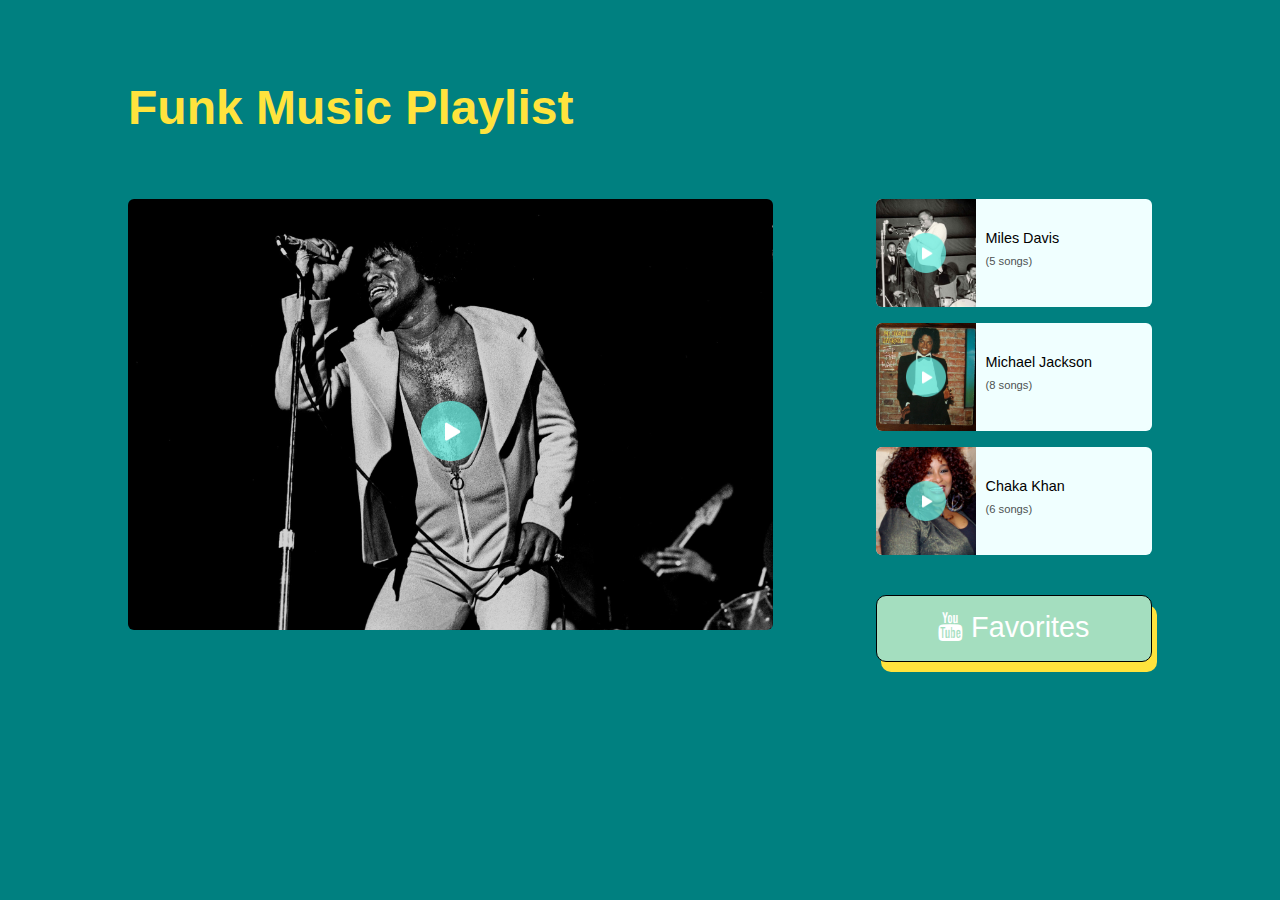
<file: index.html>
<!DOCTYPE html>
<html lang="en">
<head>
    <meta charset="UTF-8">
    <meta http-equiv="X-UA-Compatible" content="IE=edge">
    <meta name="viewport" content="width=device-width, initial-scale=1.0">
    <link rel="stylesheet" href="style.css">
    <link rel="stylesheet" href="https://cdnjs.cloudflare.com/ajax/libs/font-awesome/4.7.0/css/font-awesome.min.css">
    <title>Funk Music Playlist</title>
</head>
<body>
   <div class="hero" id="containerMain">
    <h1>Funk Music Playlist</h1>
    <div class="container" >
        <div class="feature-img">
            <img src="images/james-brown.jpg" alt="james-brown" width="100%">
            <img src="images/play.png" alt="play button" class="play-btn"
                    onclick="playAudio('')" >
        </div>

        <div class="sidebar">
            <div class="sidebar-item">
                <div class="sidebar-img">
                    <img src="images/miles-davies.jpg" alt="miles-davies" width="100%" class="thumbnail">
                    <a href="miles-davis.html"><img src="images/play.png" alt="play button" class="play-btn small"></a>
                </div>

                <p>Miles Davis <br> <span class="song">(5 songs)</span></p>
            </div>
            <div class="sidebar-item">
                <div class="sidebar-img">
                    <img src="images/michael-jackson.jpg" alt="michael-jackson" width="100%" class="thumbnail">
                    <a href="michael-jackson.html"><img src="images/play.png" alt="play button" class="play-btn small"></a>
                </div>
                <p>Michael Jackson <br> <span class="song">(8 songs)</span></p>
            </div>
            <div class="sidebar-item">
                <div class="sidebar-img">
                    <img src="images/chaka-khan.jpg" alt="" width="100%" class="thumbnail">
                    <a href="chaka-khan.html"><img src="images/play.png" alt="play button" class="play-btn small"></a>
                </div>
                <p>Chaka Khan <br> <span class="song">(6 songs)</span></p>
            </div>
            <div class="siderbar-item">
                <a href="https://youtube.com/playlist?list=PL-xaGXyDUTwDQY3eEZw766Z1m9Cd50E6j" target="_blank" ><button class="youtube"><i class="fa fa-youtube"></i> Favorites  </button></a>
            </div>
        </div>

        
    </div>
   </div>

   <div class="audio-player" id="audioPlayer">
        <div class="box-wrap">
            <iframe class="playlist" width="100%" height=350px id="myAudio" scrolling="no" frameborder="no" allow="autoplay" src="https://w.soundcloud.com/player/?url=https%3A//api.soundcloud.com/playlists/1469155408&color=%23008080&auto_play=false&hide_related=false&show_comments=true&show_user=true&show_reposts=false&show_teaser=true"></iframe><div style="font-size: 10px; color: #cccccc;line-break: anywhere;word-break: normal;overflow: hidden;white-space: nowrap;text-overflow: ellipsis; font-family: Interstate,Lucida Grande,Lucida Sans Unicode,Lucida Sans,Garuda,Verdana,Tahoma,sans-serif;font-weight: 100;"><a href="https://soundcloud.com/naomi-pham-508923092" title="Naomi Pham" target="_blank" style="color: #cccccc; text-decoration: none;">Naomi Pham</a> · <a href="https://soundcloud.com/naomi-pham-508923092/sets/james-brown" title="James Brown" target="_blank" style="color: #cccccc; text-decoration: none;">James Brown</a></div>
            <img src="images/close.png" alt="close button" class="close-btn"
            onclick="stopAudio()" >
            <div class="artist-detail">
                <h2>James Brown</h2>
                <div class="artist-wiki"><q>American singer, dancer, musician, record producer, and bandleader. The central progenitor of funk music and a major figure of 20th century ... </q></div>
                <br><a href="https://en.wikipedia.org/wiki/James_Brown" target="_blank" >Read more on Wikipedia</a>
            </div>
        </div>
   </div>

   <script>
        var audioPlayer = document.getElementById("audioPlayer");
        var myAudio = document.getElementById("myAudio")
        var containerMain = document.getElementById("containerMain")



        function stopAudio() {
            audioPlayer.style.display = "none";
            containerMain.style.display = "";
        }

        function playAudio() {
            audioPlayer.style.display = "inline-block";
            containerMain.style.display ="none";
        }

   </script>

</body>
</html>
</file>
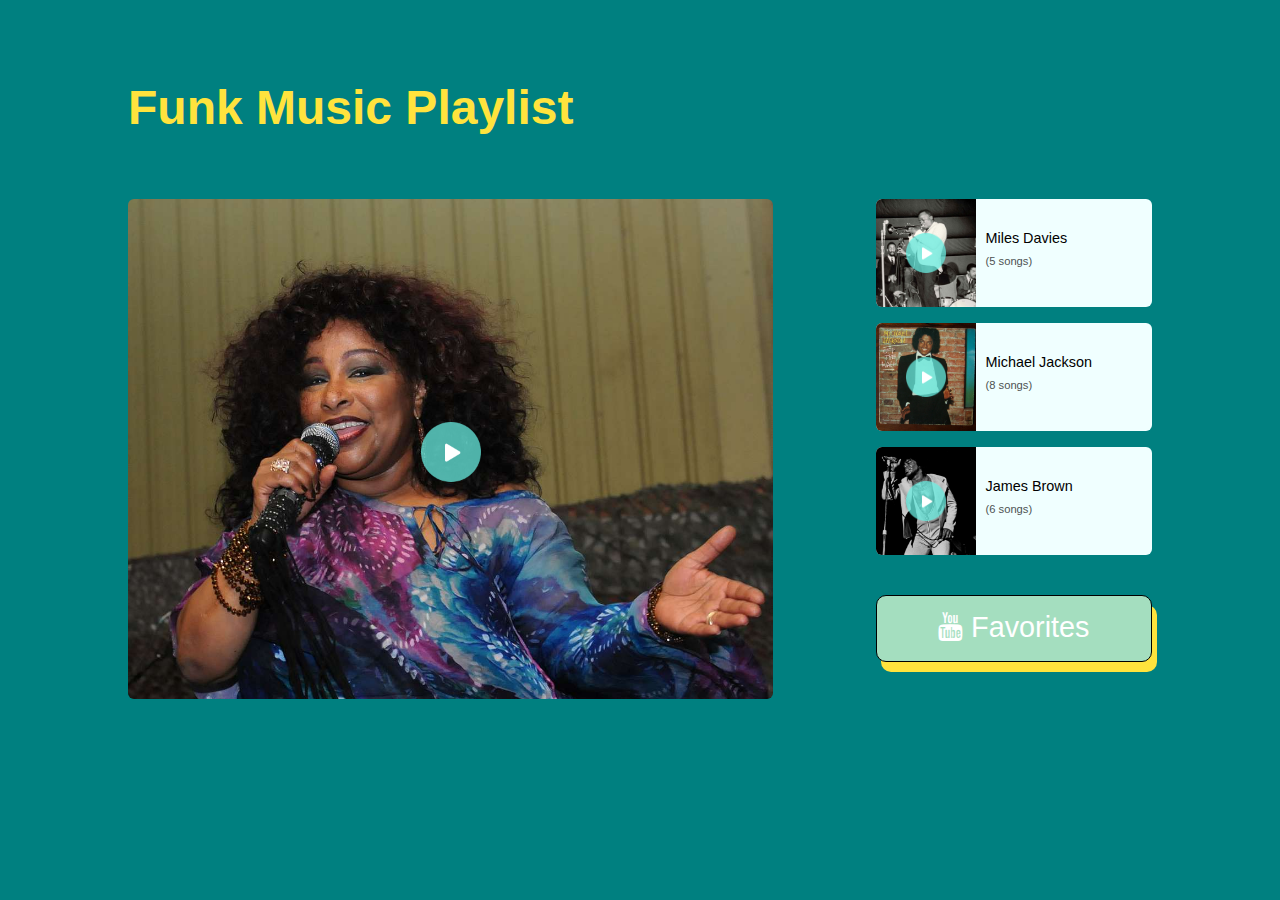
<file: chaka-khan.html>
<!DOCTYPE html>
<html lang="en">
<head>
    <meta charset="UTF-8">
    <meta http-equiv="X-UA-Compatible" content="IE=edge">
    <meta name="viewport" content="width=device-width, initial-scale=1.0">
    <link rel="stylesheet" href="style.css">
    <link rel="stylesheet" href="https://cdnjs.cloudflare.com/ajax/libs/font-awesome/4.7.0/css/font-awesome.min.css">
    <title>Funk Music Playlist</title>
</head>
<body>
   <div class="hero" id="containerMain">
    <h1>Funk Music Playlist</h1>
    <div class="container" >
        <div class="feature-img">
            <img src="images/chaka.jpg" alt="chaka-khan" width="100%">
            <img src="images/play.png" alt="play button" class="play-btn"
                    onclick="playAudio('')" >
        </div>

        <div class="sidebar">
            <div class="sidebar-item">
                <div class="sidebar-img">
                    <img src="images/miles-davies.jpg" alt="miles-davies" width="100%" class="thumbnail">
                    <a href="miles-davis.html"><img src="images/play.png" alt="play button" class="play-btn small"></a>
                </div>

                <p>Miles Davies <br> <span class="song">(5 songs)</span></p>
            </div>
            <div class="sidebar-item">
                <div class="sidebar-img">
                    <img src="images/michael-jackson.jpg" alt="michael-jackson" width="100%" class="thumbnail">
                    <a href="michael-jackson.html"><img src="images/play.png" alt="play button" class="play-btn small"></a>
                </div>
                <p>Michael Jackson <br> <span class="song">(8 songs)</span></p>
            </div>
            <div class="sidebar-item">
                <div class="sidebar-img">
                    <img src="images/james-brown.jpg" alt="" width="100%" class="thumbnail">
                    <a href="index.html"><img src="images/play.png" alt="play button" class="play-btn small"></a>
                </div>
                <p>James Brown <br> <span class="song">(6 songs)</span></p>
            </div>
            <div class="siderbar-item">
                <a href="https://youtube.com/playlist?list=PL-xaGXyDUTwDQY3eEZw766Z1m9Cd50E6j" target="_blank" ><button class="youtube"><i class="fa fa-youtube"></i> Favorites  </button></a>
            </div>
        </div>

        
    </div>
   </div>

   <div class="audio-player" id="audioPlayer">
    <iframe width="100%" height="350" id="myAudio" scrolling="no" frameborder="no" allow="autoplay" src="https://w.soundcloud.com/player/?url=https%3A//api.soundcloud.com/playlists/1469295823&color=%23008080&auto_play=false&hide_related=false&show_comments=true&show_user=true&show_reposts=false&show_teaser=true"></iframe><div style="font-size: 10px; color: #cccccc;line-break: anywhere;word-break: normal;overflow: hidden;white-space: nowrap;text-overflow: ellipsis; font-family: Interstate,Lucida Grande,Lucida Sans Unicode,Lucida Sans,Garuda,Verdana,Tahoma,sans-serif;font-weight: 100;"><a href="https://soundcloud.com/naomi-pham-508923092" title="Naomi Pham" target="_blank" style="color: #cccccc; text-decoration: none;">Naomi Pham</a> · <a href="https://soundcloud.com/naomi-pham-508923092/sets/chaka-khan" title="Chaka Khan" target="_blank" style="color: #cccccc; text-decoration: none;">Chaka Khan</a></div>
        <img src="images/close.png" alt="close button" class="close-btn"
        onclick="stopAudio()" >
        <div class="artist-detail">
            <h2>Chaka Khan</h2>
            <div class="artist-wiki"><q>an American singer and songwriter. Her career has spanned more than five decades, beginning in the 1970s as the lead vocalist of the funk band Rufus. Known as the "Queen of Funk",[1] Khan was the first R&B artist to have a crossover hit featuring a rapper, with "I Feel for You" in 1984.[2] Khan has won ten Grammy Awards and has sold an estimated 70 million records worldwide. ... </q></div>
            <br><a href="https://en.wikipedia.org/wiki/Chaka_Khan" target="_blank" >Read more on Wikipedia</a>
        </div>
   </div>

   <script>
        var audioPlayer = document.getElementById("audioPlayer");
        var myAudio = document.getElementById("myAudio")
        var containerMain = document.getElementById("containerMain")



        function stopAudio() {
            audioPlayer.style.display = "none";
            containerMain.style.display = "";
        }

        function playAudio() {
            audioPlayer.style.display = "inline-block";
            containerMain.style.display ="none";
        }

   </script>

</body>
</file>
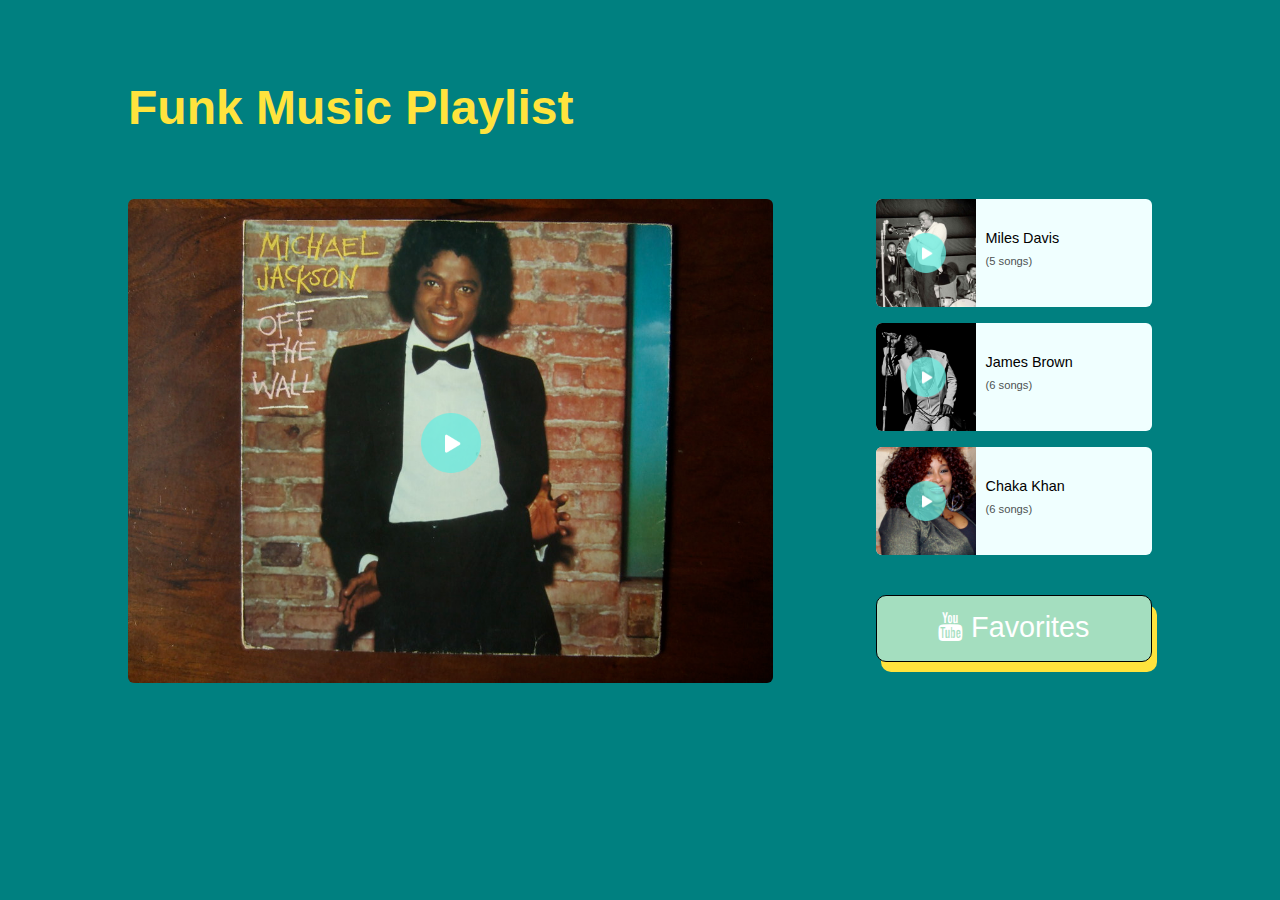
<file: michael-jackson.html>
<!DOCTYPE html>
<html lang="en">
<head>
    <meta charset="UTF-8">
    <meta http-equiv="X-UA-Compatible" content="IE=edge">
    <meta name="viewport" content="width=device-width, initial-scale=1.0">
    <link rel="stylesheet" href="style.css">
    <link rel="stylesheet" href="https://cdnjs.cloudflare.com/ajax/libs/font-awesome/4.7.0/css/font-awesome.min.css">
    <title>Funk Music Playlist</title>
</head>
<body>
   <div class="hero" id="containerMain">
    <h1>Funk Music Playlist</h1>
    <div class="container" >
        <div class="feature-img">
            <img src="images/michael-jackson.jpg" alt="michael-jackson" width="100%">
            <img src="images/play.png" alt="play button" class="play-btn"
                    onclick="playAudio('')" >
        </div>

        <div class="sidebar">
            <div class="sidebar-item">
                <div class="sidebar-img">
                    <img src="images/miles-davies.jpg" alt="miles-davies" width="100%" class="thumbnail">
                    <a href="miles-davis.html"><img src="images/play.png" alt="play button" class="play-btn small"></a>
                </div>

                <p>Miles Davis <br> <span class="song">(5 songs)</span></p>
            </div>
            <div class="sidebar-item">
                <div class="sidebar-img">
                    <img src="images/james-brown.jpg" alt="james-brown" width="100%" class="thumbnail">
                    <a href="index.html"><img src="images/play.png" alt="play button" class="play-btn small"></a>
                </div>
                <p>James Brown <br> <span class="song">(6 songs)</span></p>
            </div>
            <div class="sidebar-item">
                <div class="sidebar-img">
                    <img src="images/chaka-khan.jpg" alt="" width="100%" class="thumbnail">
                    <a href="chaka-khan.html"><img src="images/play.png" alt="play button" class="play-btn small"></a>
                </div>
                <p>Chaka Khan <br> <span class="song">(6 songs)</span></p>
            </div>
            <div class="siderbar-item">
                <a href="https://youtube.com/playlist?list=PL-xaGXyDUTwDQY3eEZw766Z1m9Cd50E6j" target="_blank" ><button class="youtube"><i class="fa fa-youtube"></i> Favorites  </button></a>
            </div>
        </div>
    </div>
   </div>

   <div class="audio-player" id="audioPlayer">

    <iframe width="100%" height="350" id="myAudio" scrolling="no" frameborder="no" allow="autoplay" src="https://w.soundcloud.com/player/?url=https%3A//api.soundcloud.com/playlists/1469192020&color=%23008080&auto_play=false&hide_related=false&show_comments=true&show_user=true&show_reposts=false&show_teaser=true"></iframe><div style="font-size: 10px; color: #cccccc;line-break: anywhere;word-break: normal;overflow: hidden;white-space: nowrap;text-overflow: ellipsis; font-family: Interstate,Lucida Grande,Lucida Sans Unicode,Lucida Sans,Garuda,Verdana,Tahoma,sans-serif;font-weight: 100;"><a href="https://soundcloud.com/naomi-pham-508923092" title="Naomi Pham" target="_blank" style="color: #cccccc; text-decoration: none;">Naomi Pham</a> · <a href="https://soundcloud.com/naomi-pham-508923092/sets/michael-jackson" title="Michael Jackson" target="_blank" style="color: #cccccc; text-decoration: none;">Michael Jackson</a></div>
        
        <img src="images/close.png" alt="close button" class="close-btn"
        onclick="stopAudio()" >
        <div class="artist-detail">
            <h2>Michael Jackson</h2>
            <div class="artist-wiki"><q>an American singer, songwriter, and dancer. Dubbed the "King of Pop", he is regarded as one of the most significant cultural figures of the 20th century. Over a four-decade career, his contributions to music, dance, and fashion, along with his publicized personal life, made him a global figure in popular culture.  ... </q></div>
            <br><a href="https://en.wikipedia.org/wiki/Michael_Jackson" target="_blank" >Read more on Wikipedia</a>
        </div>
   </div>

   <script>
        var audioPlayer = document.getElementById("audioPlayer");
        var myAudio = document.getElementById("myAudio")
        var containerMain = document.getElementById("containerMain")



        function stopAudio() {
            audioPlayer.style.display = "none";
            containerMain.style.display = "";
        }

        function playAudio() {
            audioPlayer.style.display = "inline-block";
            containerMain.style.display ="none";
        }

   </script>

</body>
</html>
</file>
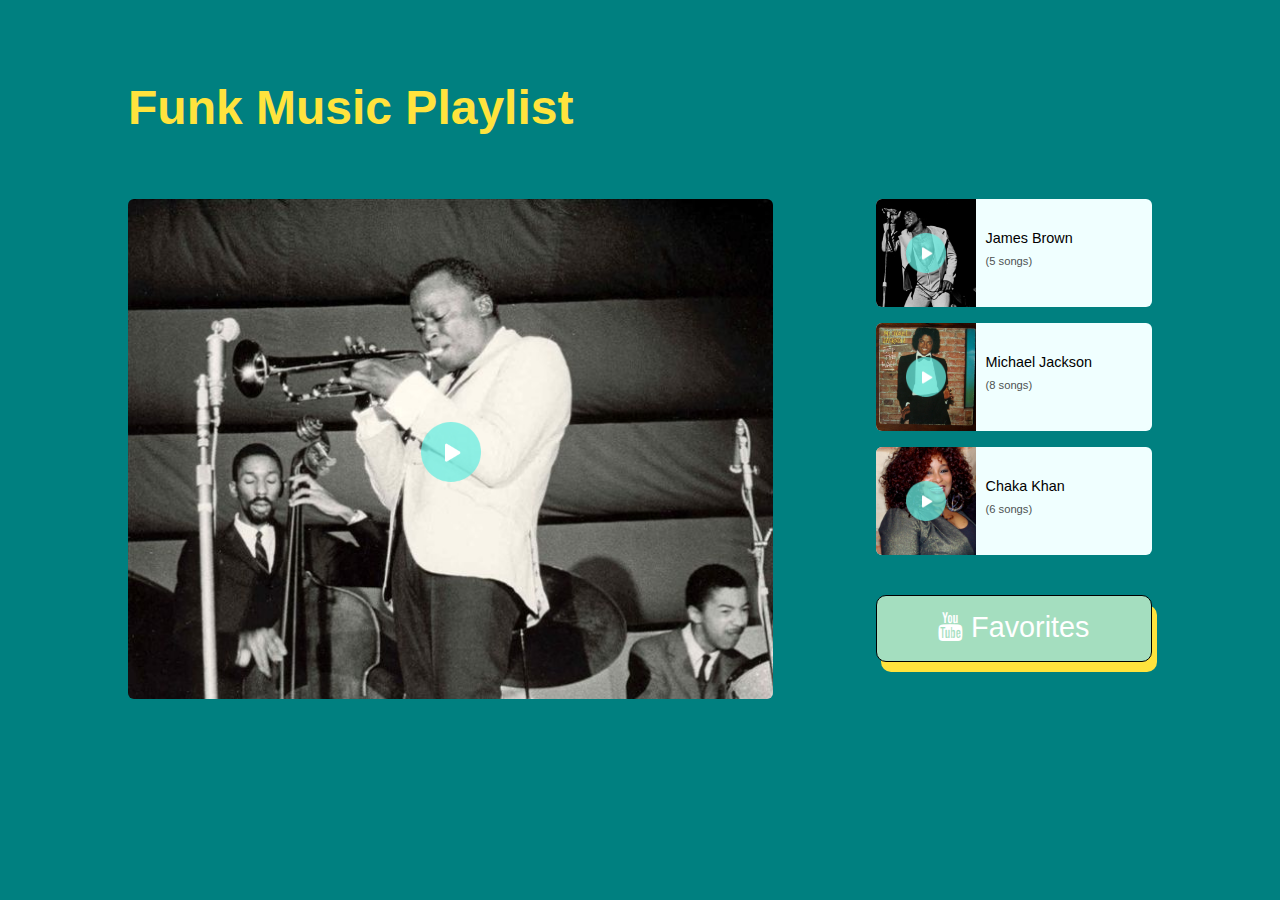
<file: miles-davis.html>
<!DOCTYPE html>
<html lang="en">
<head>
    <meta charset="UTF-8">
    <meta http-equiv="X-UA-Compatible" content="IE=edge">
    <meta name="viewport" content="width=device-width, initial-scale=1.0">
    <link rel="stylesheet" href="style.css">
    <link rel="stylesheet" href="https://cdnjs.cloudflare.com/ajax/libs/font-awesome/4.7.0/css/font-awesome.min.css">
    <title>Funk Music Playlist</title>
</head>
<body>
   <div class="hero" id="containerMain">
    <h1>Funk Music Playlist</h1>
    <div class="container" >
        <div class="feature-img">
            <img src="images/miles-davies.jpg" alt="miles-davies" width="100%">
            <img src="images/play.png" alt="play button" class="play-btn"
                    onclick="playAudio('')" >
        </div>

        <div class="sidebar">
            <div class="sidebar-item">
                <div class="sidebar-img">
                    <img src="images/james-brown.jpg" alt="james-brown" width="100%" class="thumbnail">
                    <a href="index.html"><img src="images/play.png" alt="play button" class="play-btn small"></a>
                </div>

                <p>James Brown <br> <span class="song">(5 songs)</span></p>
            </div>
            <div class="sidebar-item">
                <div class="sidebar-img">
                    <img src="images/michael-jackson.jpg" alt="michael-jackson" width="100%" class="thumbnail">
                    <a href="michael-jackson.html"><img src="images/play.png" alt="play button" class="play-btn small"></a>
                </div>
                <p>Michael Jackson <br> <span class="song">(8 songs)</span></p>
            </div>
            <div class="sidebar-item">
                <div class="sidebar-img">
                    <img src="images/chaka-khan.jpg" alt="" width="100%" class="thumbnail">
                    <a href="chaka-khan.html"><img src="images/play.png" alt="play button" class="play-btn small"></a>
                </div>
                <p>Chaka Khan <br> <span class="song">(6 songs)</span></p>
            </div>
            <div class="siderbar-item">
                <a href="https://youtube.com/playlist?list=PL-xaGXyDUTwDQY3eEZw766Z1m9Cd50E6j" target="_blank" ><button class="youtube"><i class="fa fa-youtube"></i> Favorites  </button></a>
            </div>
        </div>

        
    </div>
   </div>

   <div class="audio-player" id="audioPlayer">
        <div class="box-wrap">
            <iframe width="100%" height="350" id="myAudio" scrolling="no" frameborder="no" allow="autoplay" src="https://w.soundcloud.com/player/?url=https%3A//api.soundcloud.com/playlists/1469289556&color=%23008080&auto_play=false&hide_related=false&show_comments=true&show_user=true&show_reposts=false&show_teaser=true"></iframe><div style="font-size: 10px; color: #cccccc;line-break: anywhere;word-break: normal;overflow: hidden;white-space: nowrap;text-overflow: ellipsis; font-family: Interstate,Lucida Grande,Lucida Sans Unicode,Lucida Sans,Garuda,Verdana,Tahoma,sans-serif;font-weight: 100;"><a href="https://soundcloud.com/naomi-pham-508923092" title="Naomi Pham" target="_blank" style="color: #cccccc; text-decoration: none;">Naomi Pham</a> · <a href="https://soundcloud.com/naomi-pham-508923092/sets/miles-davis" title="Miles Davis" target="_blank" style="color: #cccccc; text-decoration: none;">Miles Davis</a></div>
            <img src="images/close.png" alt="close button" class="close-btn"
            onclick="stopAudio()" >
            <div class="artist-detail">
                <h2>Miles Davis</h2>
                <div class="artist-wiki"><q>an American trumpeter, bandleader, and composer. He is among the most influential and acclaimed figures in the history of jazz and 20th-century music ... </q></div>
                <br><a href="https://en.wikipedia.org/wiki/Miles_Davis" target="_blank" >Read more on Wikipedia</a>
            </div>
        </div>
   </div>

   <script>
        var audioPlayer = document.getElementById("audioPlayer");
        var myAudio = document.getElementById("myAudio")
        var containerMain = document.getElementById("containerMain")



        function stopAudio() {
            audioPlayer.style.display = "none";
            containerMain.style.display = "";
        }

        function playAudio() {
            audioPlayer.style.display = "inline-block";
            containerMain.style.display ="none";
        }

   </script>

</body>
</html>
</file>
<file: style.css>
* {
    box-sizing: border-box;
    padding: 0;
    margin: 0;
}

body {
    font-family: 'Lucida Sans', 'Lucida Sans Regular', 'Lucida Grande', 'Lucida Sans Unicode', Geneva, Verdana, sans-serif;
    font-size: 1.125rem;
    background-color: #008080;
}

.hero {
    width: 80%;
    margin: 80px auto; 
}

.hero h1 {
    color: #ffe33d;
    font-size: 3rem;
    padding-bottom: 4rem;
}

.container {
    display: flex;
    gap: 10%;
}

.feature-img {
    width: 70%;
    position: relative;
}

.feature-img img {
    max-height: 500px;
    object-fit: cover;
    object-position: top;
}

.play-btn {
    width: 60px;
    display: inline-block;
    color: white;
    position: absolute;
    top: 50%; 
    left: 50%;
    transform: translate(-50%, -50%);
    cursor: pointer;
}

.play-btn:hover {
    background-color: azure;
    border-radius: 50%;
}

.feature-img img {
    border-radius: 6px;
}

.sidebar {
    width: 30%;
    height: 100%;
    display: flex;
    flex-direction: column;
}

.sidebar-item {
    width: 100%;
    display: flex;
    align-items: center;
    justify-content: flex-start;
    text-align: left;
    background-color: azure;
    margin-bottom: 1rem;
    border-radius: 6px;
}

.sidebar-img {
    position: relative;
    height: 12vh;
}

.thumbnail {
    width: 100px;
    height: 100%;
    object-fit: cover;
    border-radius: 6px 0 0 6px;
}

.small {
    width: 40px;
}

.sidebar p {
    margin-left: 10px;
    font-size: 0.9rem;
}

.song {
    font-size: 0.7rem;
    opacity: .7;
    line-height: 30px;
}



@media  (max-width: 1100px) {
    .container {
        flex-direction: column;
    }

    .feature-img {
        width: 100%;
    }

    .sidebar {
        width: 100%;
        padding: 2rem;
    }

    .sidebar-img {
        height: 10vh; 
    }

    .youtube {
        padding: 1rem 0 3rem;
    }

    .playlist {
        max-height: 150px;
    }

    .artist-detail {
        font-size: 0.8rem;
        padding: 0.5rem;
    }

    .hero h1 {
        text-align: center;
    }

}

@media  (max-width: 660px) {
    .playlist {
        max-height: 120px;
    }

}

@media  (max-width: 400px) {

    .artist-detail {
        font-size: 0.6rem;
        padding: 3%;
    }

    .feature-img img {
        max-height: 250px;
    }

    .hero h1 {
        font-size: 2rem;
        text-align: center;
        letter-spacing: 0;
        padding: 2rem 0;
    }

    .playlist {
        max-height: 100px;
    }

    .hero {
        margin: 0 auto 10px;
    }

    .sidebar {
        padding: 1.5rem;
    }

}


.close-btn {
    position: absolute;
    top: 5vh; 
    right: 7vw;
    width: 30px;
    cursor: pointer;
}

.youtube {
    width: 100%;
    height: 7vh;
    font-size: 1.8rem;
    background-color: #a4debf;
    box-shadow: 5px 10px #ffe33d;
    color: white;
    border-radius: 10px;
    padding: 15px 0 50px;
    margin-top: 1.5rem;
    border: 1px solid black;
}

.youtube:hover {
    background-color: azure;
    color: black;
    box-shadow: 5px 10px black;
    cursor: pointer;
    
}

.box-wrap {
    width: 70%;
    margin: 10% auto;
    display: flex;
    flex-direction: column;
    justify-content: center;
    align-items: center;
}


.audio-player {
    width: 80%;
    color: white;
    position: absolute;
    top: 50%; 
    left: 50%;
    transform: translate(-50%, -50%);
    cursor: pointer;
    display: none;
}

.audio-player:focus {
    outline: none;
}

.artist-detail {
    width: 75%;
    padding: 0.8rem;
    margin-top: 1.2rem;
    background-color: #a4debf;
    border-radius: 6px;
    box-shadow: 3px 8px #ffe33d;
}


.artist-wiki {
    padding-top: 10px;
}

.artist-detail a {
    text-decoration: none;
    color: #008080;
    font-weight: bold;
}

.artist-detail a:hover {
    cursor: pointer;
    text-decoration: underline;
    color: black;
}
</file>
